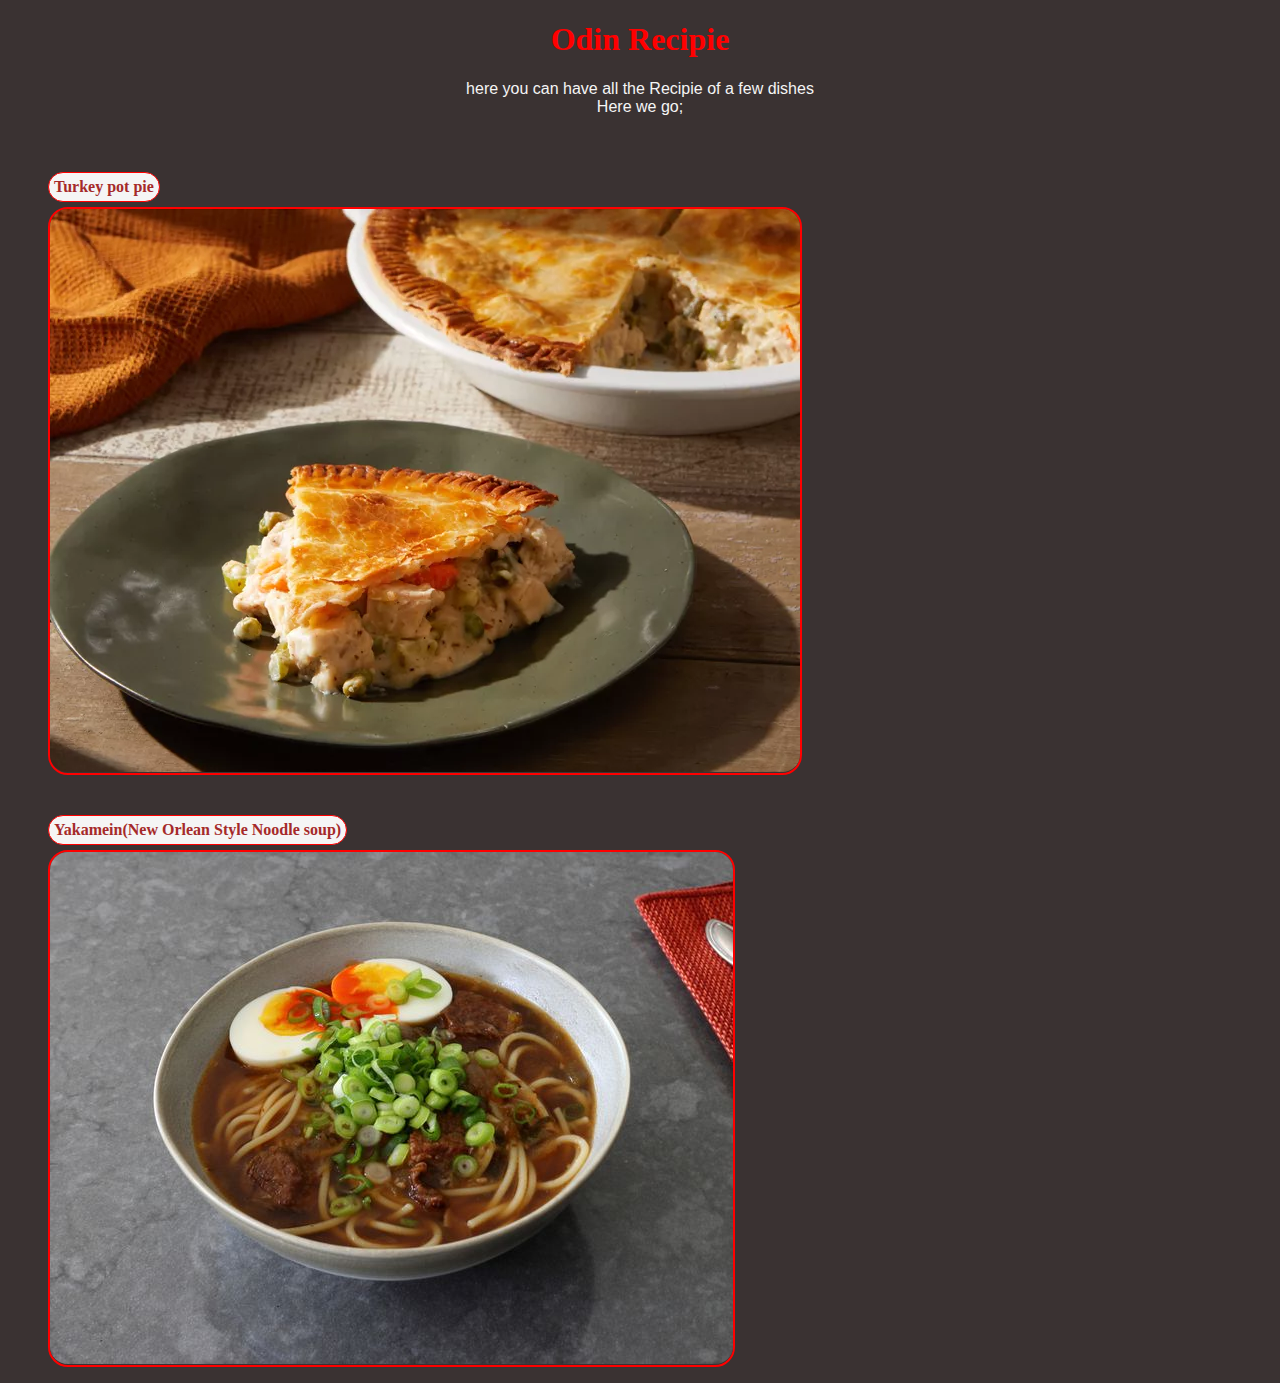
<file: index.html>
<!DOCTYPE html>
<html lang="en">
<head>
    <meta charset="UTF-8">
    <meta name="viewport" content="width=device-width, initial-scale=1.0">
    <title>Odin-recipie</title>
    <link rel="stylesheet" href="style.css">
</head>
<body> 
    
        <h1 class="title">Odin Recipie</h1>  
        <p class="introP">here you can have all the Recipie of a few dishes 
    <br> Here we go; </p>
   
    <ul class="inul">
         <li class="turkeyLink indexList"><a href="recipies/turkey-pot-pie.html" class="link">Turkey pot pie</a></li>
            <img src="images/TurkeyPotPie.jpg" alt="Turkey pot pie" class="frtImg ">
        <li class="yakameinLink indexList" ><a href="recipies/yakamein.html" class="link">Yakamein(New Orlean Style Noodle soup)</a>
        </li>
        <img src="images/Yakamein-New-Orleans-Style-Noodle-Soup.jpg" alt="Yakamein New Orleans Style Noodle Soup" class="frtImg">
       
       </ul>
    
       
   
   
    
    
</body>
</html>
</file>
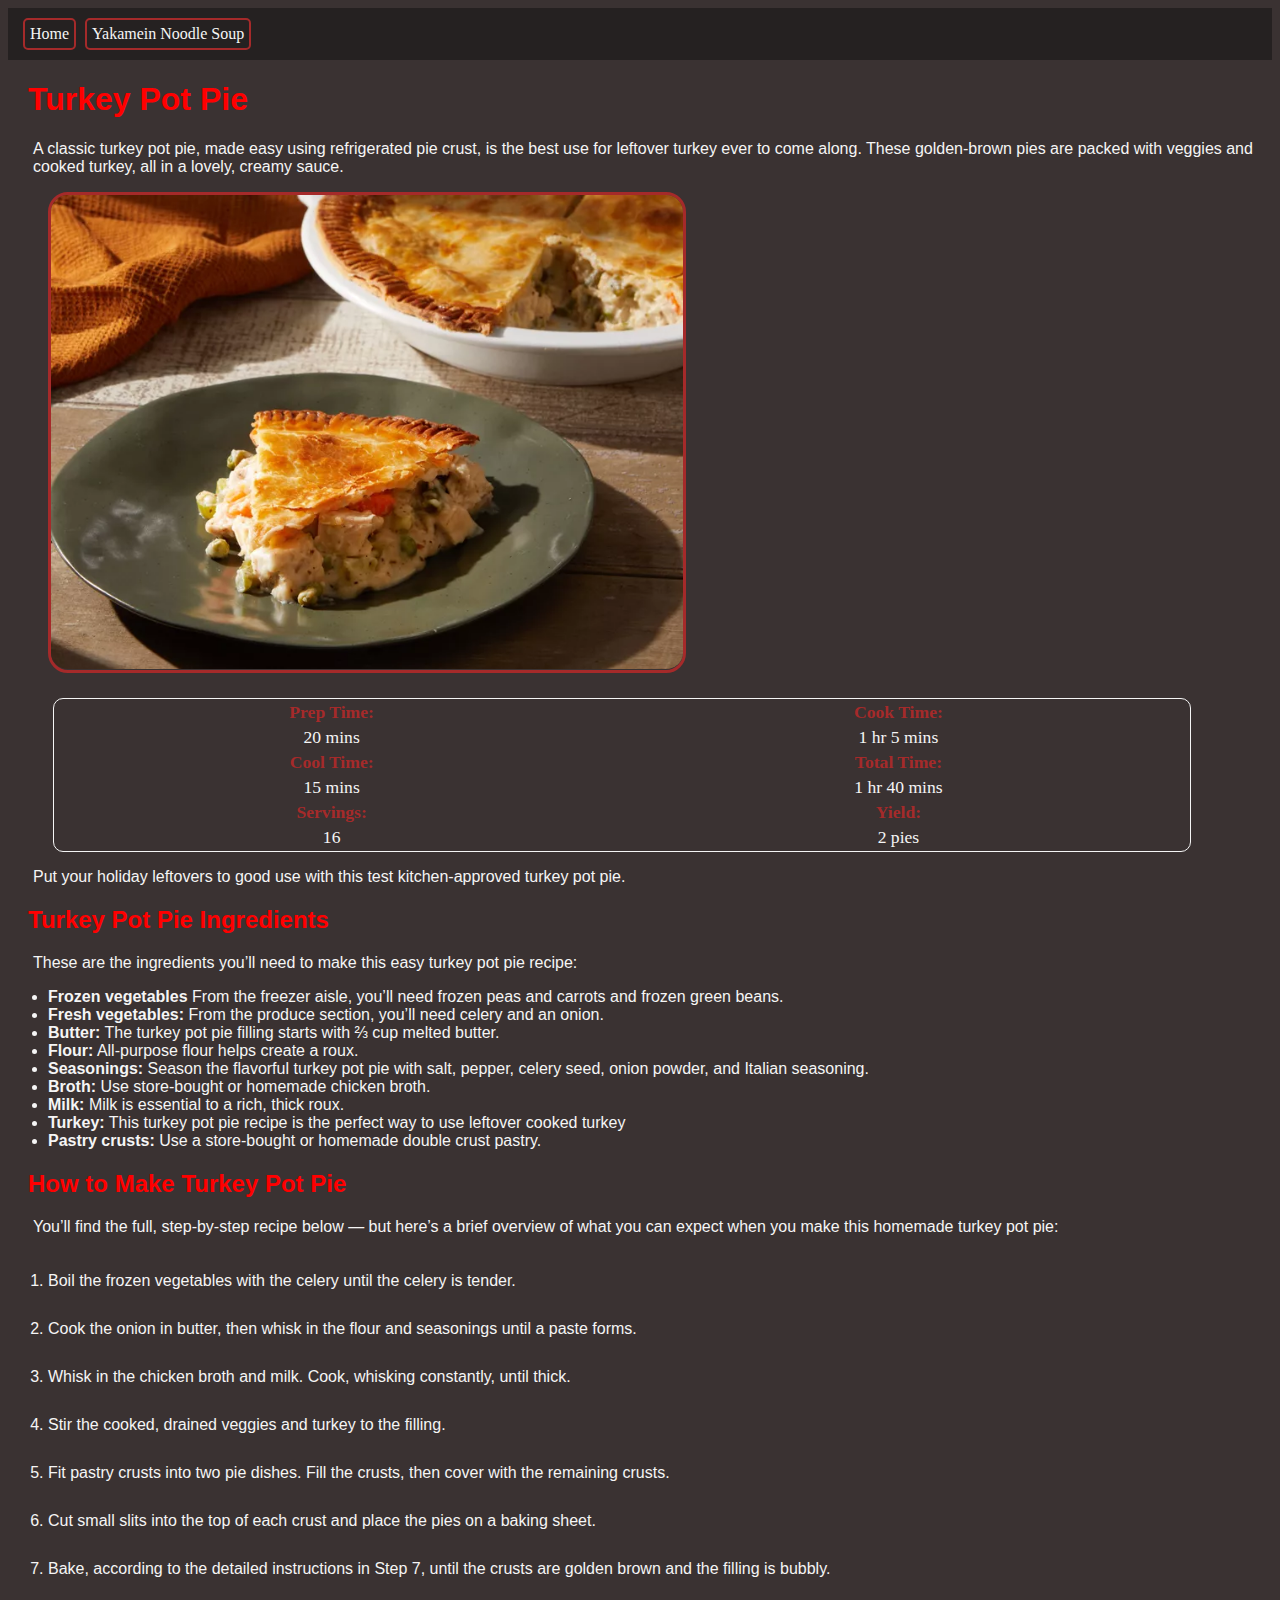
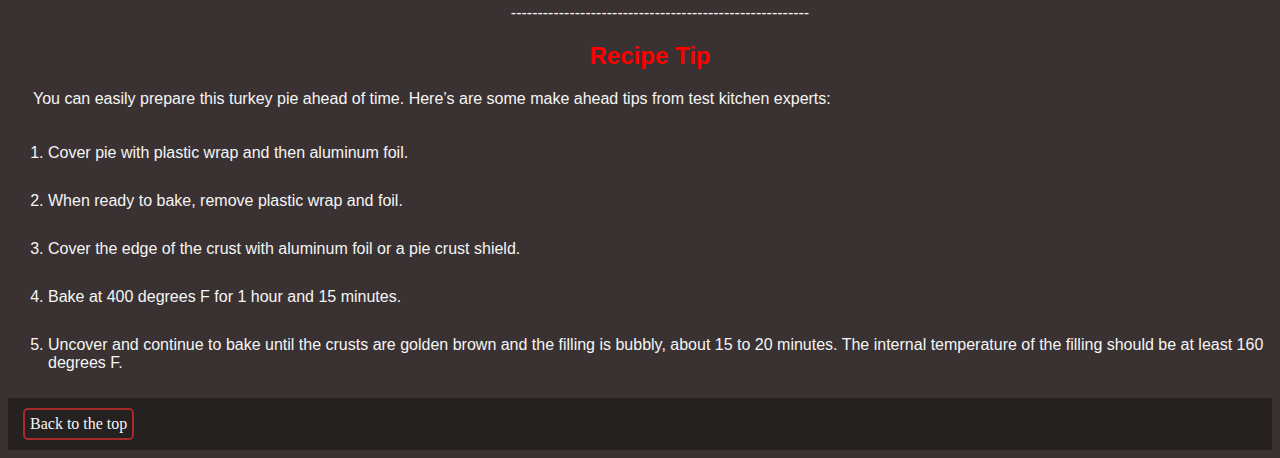
<file: recipies/turkey-pot-pie.html>
<!DOCTYPE html>
<html lang="en">
<head>
    <meta charset="UTF-8">
    <meta name="viewport" content="width=device-width, initial-scale=1.0">
    <title>Document</title>
    <link rel="stylesheet" href="../style.css">
</head>
<body class="turkeyPage">
    <nav style="background-color: #252121; padding: 10px; " id="backtotop" >
   <a href="../index.html" class="link" >Home</a>
   <a href="./yakamein.html" class="link">Yakamein Noodle Soup</a>
</nav> 
 <h1 class="turkeyTitle">Turkey Pot Pie</h1> 
 <p class="turkeyP">A classic turkey pot pie, made easy using refrigerated pie crust, is the best use for leftover turkey ever to come along. These golden-brown pies are packed with veggies and cooked turkey, all in a lovely, creamy sauce.</p> 
 <img src="../images/TurkeyPotPie.jpg" alt="Turkey pot pie" class="turkhtmlimg">
 <table class="turktable">
    <th>Prep Time:</th>
    <th>Cook Time:</th>
    <tr>
        <td>20 mins</td>
        <td>1 hr 5 mins</td>
    </tr>    
        <tr>
            <th>Cool Time:</th>
            <th>Total Time:</th>
        </tr>
        <tr>
            <td>15 mins</td>
            <td>1 hr 40 mins</td>
        </tr>
        <tr>
            <th>Servings:</th>
            <th>Yield:</th>
        </tr>
        <tr>
            <td>16</td>
            <td>2 pies</td>
        </tr>
        
    
 </table>
 <p class="turkeyP">Put your holiday leftovers to good use with this test kitchen-approved turkey pot pie. </p>
 <h2 class="turkeyTitle">Turkey Pot Pie Ingredients</h2>
 <p class="turkeyP">These are the ingredients you’ll need to make this easy turkey pot pie recipe: </p>
 <ul class="turklist">
    <li><strong>Frozen vegetables </strong>From the freezer aisle, you’ll need frozen peas and carrots and frozen green beans.</li>
    <li> <strong>Fresh vegetables:</strong> From the produce section, you’ll need celery and an onion. </li>
    <li><strong>Butter:</strong> The turkey pot pie filling starts with ⅔ cup melted butter. </li>
    <li><strong>Flour:</strong> All-purpose flour helps create a roux.</li>
    <li><strong>Seasonings:</strong> Season the flavorful turkey pot pie with salt, pepper, celery seed, onion powder, and Italian seasoning.</li>
    <li><strong>Broth:</strong> Use store-bought or homemade chicken broth. </li>
    <li><strong>Milk:</strong> Milk is essential to a rich, thick roux. </li>
    <li><strong>Turkey:</strong> This turkey pot pie recipe is the perfect way to use leftover cooked turkey</li>
    <li><strong>Pastry crusts:</strong> Use a store-bought or homemade double crust pastry.</li>
 </ul>
 <h2 class="turkeyTitle">How to Make Turkey Pot Pie</h2>
 <p class="turkeyP">You’ll find the full, step-by-step recipe below — but here’s a brief overview of what you can expect when you make this homemade turkey pot pie:</p>
 <ol class="turklist">
    <li>Boil the frozen vegetables with the celery until the celery is tender. </li>
    <li>Cook the onion in butter, then whisk in the flour and seasonings until a paste forms. </li>
    <li>Whisk in the chicken broth and milk. Cook, whisking constantly, until thick. </li>
    <li>Stir the cooked, drained veggies and turkey to the filling. </li>
    <li>Fit pastry crusts into two pie dishes. Fill the crusts, then cover with the remaining crusts.</li>
    <li>Cut small slits into the top of each crust and place the pies on a baking sheet.</li>
    <li>Bake, according to the detailed instructions in Step 7, until the crusts are golden brown and the filling is bubbly. </li>
   <p>--------------------------------------------------------<wbr></p> 
 </ol>
 <h2 class="turkeyTitle tip">Recipe Tip</h2>
 <p class="turkeyP">You can easily prepare this turkey pie ahead of time. Here’s are some make ahead tips from test kitchen experts: </p>
 <ol class="turklist">
    <li>Cover pie with plastic wrap and then aluminum foil.</li>
    <li>When ready to bake, remove plastic wrap and foil. </li>
    <li>Cover the edge of the crust with aluminum foil or a pie crust shield. </li>
    <li>Bake at 400 degrees F for 1 hour and 15 minutes. </li>
    <li>Uncover and continue to bake until the crusts are golden brown and the filling is bubbly, about 15 to 20 minutes. The internal temperature of the filling should be at least 160 degrees F.</li>
 </ol>
 <nav style="background-color: #252121; padding: 10px; " ><a href="#backtotop" class="link">Back to the top</a></nav>
</body>
</html>
</file>
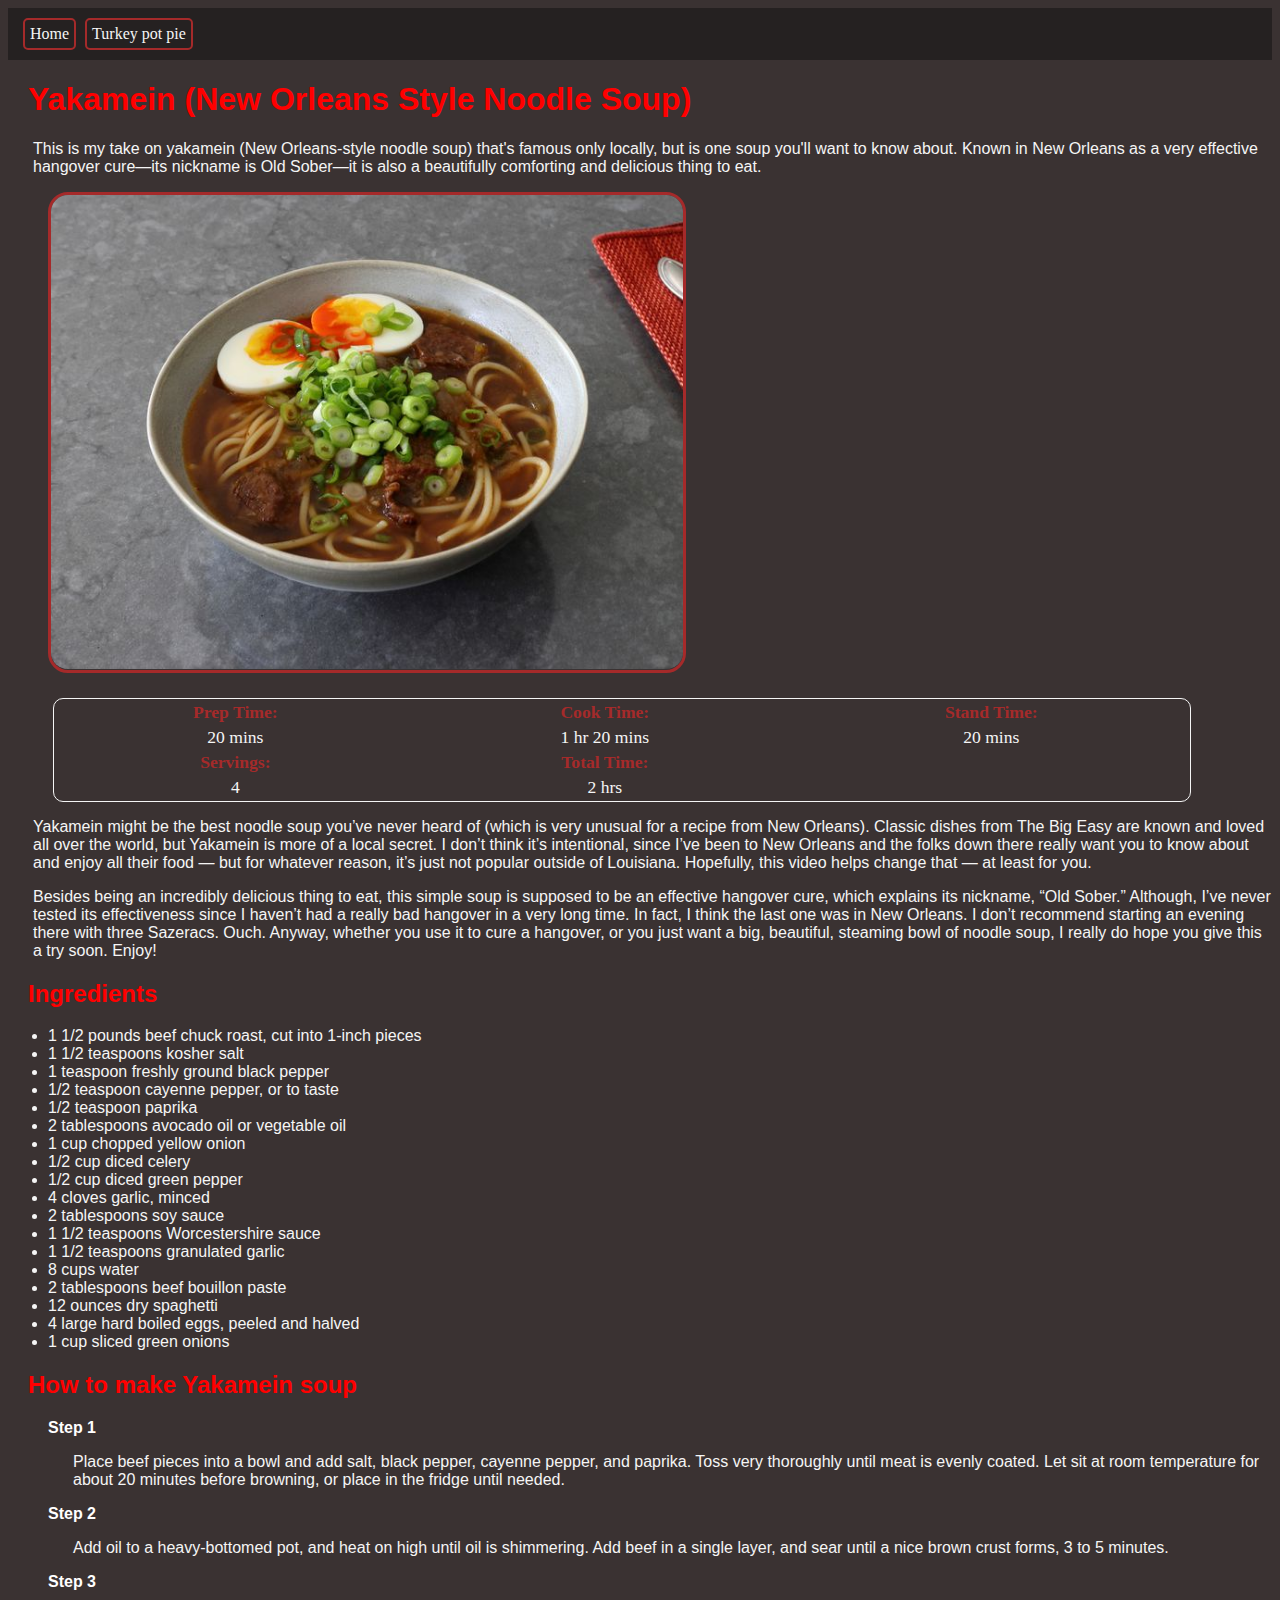
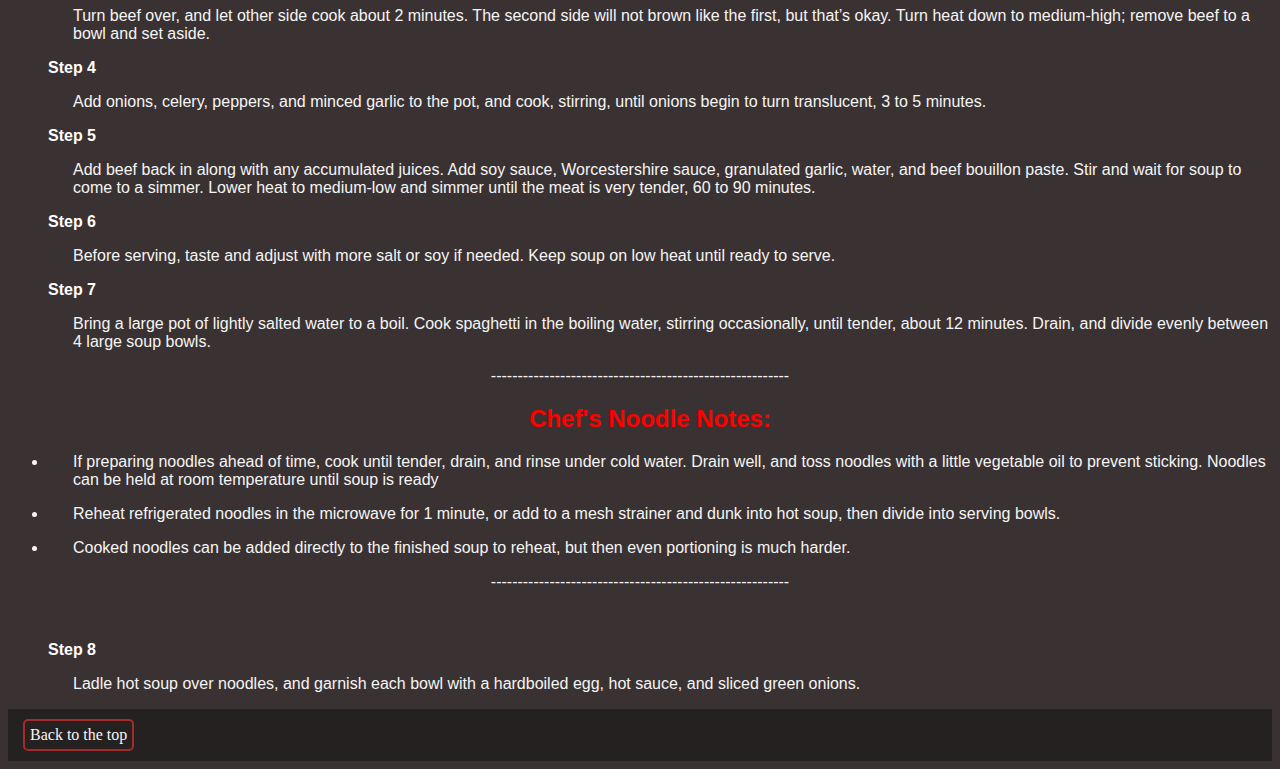
<file: recipies/yakamein.html>
<!DOCTYPE html>
<html lang="en">
<head>
    <meta charset="UTF-8">
    <meta name="viewport" content="width=device-width, initial-scale=1.0">
    <title>Yakamein-New-Orleans-Style-Noodle-Soup</title>
    <link rel="stylesheet" href="../style.css">
</head>
<body>
 <nav style="background-color: #252121; padding: 10px;" id="backtop" >
   <a href="../index.html" class="link">Home</a>
   <a href="turkey-pot-pie.html" class="link">Turkey pot pie</a>
</nav>
<h1 class="turkeyTitle">Yakamein (New Orleans Style Noodle Soup)</h1>
<p class="turkeyP">This is my take on yakamein (New Orleans-style noodle soup) that's famous only locally, but is one soup you'll want to know about. Known in New Orleans as a very effective hangover cure—its nickname is Old Sober—it is also a beautifully comforting and delicious thing to eat.</p>
<img src="../images/Yakamein-New-Orleans-Style-Noodle-Soup.jpg" alt="yakamein soup" class="turkhtmlimg"> 
 <table class="turktable">
    <th> Prep Time:</th>
    <th>Cook Time:</th>
    <th>Stand Time:</th>
    <tr>
        <td>20 mins</td>
        <td>1 hr 20 mins</td>
        <td>20 mins</td>
    </tr>    
        <tr class="td">
            <th>Servings:</th>
            <th>Total Time:</th>
        </tr>
        <tr> 
            <td>4</td>
            <td>2 hrs</td>
        </tr>
 </table>
 <p class="turkeyP">Yakamein might be the best noodle soup you’ve never heard of (which is very unusual for a recipe from New Orleans). Classic dishes from The Big Easy are known and loved all over the world, but Yakamein is more of a local secret. I don’t think it’s intentional, since I’ve been to New Orleans and the folks down there really want you to know about and enjoy all their food — but for whatever reason, it’s just not popular outside of Louisiana. Hopefully, this video helps change that — at least for you.</p>
 <p class="turkeyP">Besides being an incredibly delicious thing to eat, this simple soup is supposed to be an effective hangover cure, which explains its nickname, “Old Sober.” Although, I’ve never tested its effectiveness since I haven’t had a really bad hangover in a very long time. In fact, I think the last one was in New Orleans. I don’t recommend starting an evening there with three Sazeracs. Ouch. Anyway, whether you use it to cure a hangover, or you just want a big, beautiful, steaming bowl of noodle soup, I really do hope you give this a try soon. Enjoy! </p>
 <h2 class="turkeyTitle"> Ingredients</h2>
<ul class="turklist">
  <li>1 1/2 pounds beef chuck roast, cut into 1-inch pieces</li>
  <li>1 1/2 teaspoons kosher salt</li>
  <li>1 teaspoon freshly ground black pepper</li>
  <li>1/2 teaspoon cayenne pepper, or to taste</li>
  <li>1/2 teaspoon paprika</li>
  <li>2 tablespoons avocado oil or vegetable oil</li>
  <li>1 cup chopped yellow onion</li>
  <li>1/2 cup diced celery</li>
  <li>1/2 cup diced green pepper</li>
  <li>4 cloves garlic, minced</li>
  <li>2 tablespoons soy sauce</li>
  <li>1 1/2 teaspoons Worcestershire sauce</li>
 <li>1 1/2 teaspoons granulated garlic</li>
 <li>8 cups water</li>
 <li>2 tablespoons beef bouillon paste</li>
 <li>12 ounces dry spaghetti</li>
 <li>4 large hard boiled eggs, peeled and halved</li>
 <li>1 cup sliced green onions</li>
</ul> 
<h2 class="turkeyTitle">How to make Yakamein soup</h2>
<ul class="turklist yakprod">
  <li><strong>Step 1</strong>
    <p class="turkeyP">Place beef pieces into a bowl and add salt, black pepper, cayenne pepper, and paprika. Toss very thoroughly until meat is evenly coated. Let sit at room temperature for about 20 minutes before browning, or place in the fridge until needed.</p>
  </li>
  <li>
    <strong>Step 2</strong> <p class="turkeyP">Add oil to a heavy-bottomed pot, and heat on high until oil is shimmering. Add beef in a single layer, and sear until a nice brown crust forms, 3 to 5 minutes. 
</p>
  </li>
  <li>
    <strong>Step 3</strong> <p class="turkeyP">Turn beef over, and let other side cook about 2 minutes. The second side will not brown like the first, but that’s okay. Turn heat down to medium-high; remove beef to a bowl and set aside.</p>
  </li>
  <li>
    <strong>Step 4</strong><p class="turkeyP">Add onions, celery, peppers, and minced garlic to the pot, and cook, stirring, until onions begin to turn translucent, 3 to 5 minutes. </p>
  </li>
  <li><strong>Step 5</strong><p class="turkeyP">Add beef back in along with any accumulated juices. Add soy sauce, Worcestershire sauce, granulated garlic, water, and beef bouillon paste. Stir and wait for soup to come to a simmer. Lower heat to medium-low and simmer until the meat is very tender, 60 to 90 minutes.</p></li>
  <li>
    <strong>Step 6</strong> <p class="turkeyP">Before serving, taste and adjust with more salt or soy if needed. Keep soup on low heat until ready to serve.</p>
  </li>
  <li>
<strong>Step 7</strong> <p class="turkeyP">Bring a large pot of lightly salted water to a boil. Cook spaghetti in the boiling water, stirring occasionally, until tender, about 12 minutes. Drain, and divide evenly between 4 large soup bowls.</p>
  </li>
</ul>
<p>--------------------------------------------------------<wbr></p>
<h2 class="turkeyTitle tip">Chef's Noodle Notes:</h2>
<p class="turkeyP">
  <ul>
    <li class="turklist"> <p class="turkeyP yakk">If preparing noodles ahead of time, cook until tender, drain, and rinse under cold water. Drain well, and toss noodles with a little vegetable oil to prevent sticking. Noodles can be held at room temperature until soup is ready</p></li>
    <li class="turklist"> <p class="turkeyP yakk">Reheat refrigerated noodles in the microwave for 1 minute, or add to a mesh strainer and dunk into hot soup, then divide into serving bowls.</p></li>
    <li class="turklist">
     <p class="turkeyP yakk">Cooked noodles can be added directly to the finished soup to reheat, but then even portioning is much harder.</p> 
    </li>
  </ul>
<p>--------------------------------------------------------<wbr></p>
<br>
<ul class="turklist yakprod">
  <li>
    <strong>Step 8</strong> <p class="turkeyP">Ladle hot soup over noodles, and garnish each bowl with a hardboiled egg, hot sauce, and sliced green onions.

</p>
  </li>
</ul>
<nav style="background-color: #252121; padding: 10px; "><a href="#backtop" class="link">Back to the top</a></nav>
</body>
</html>
</file>
<file: style.css>
.indexList {
    padding-bottom: 05px;
    padding-top: 40px;
    list-style: none;
}
.frtImg {
 padding-bottom: 1px;
max-width: 70%;
 border: 2px solid red; 
 height: auto;
 display: block;
 border-radius: 20px;
 

}

ul li a{
    color: brown;
    text-decoration: none;
    font-weight: 900;
    background-color: whitesmoke;
    width: fit-content;
    border-radius: 30px;
    border: 1px solid red ;
    list-style: none;
    text-size-adjust: 60%;
}
ul li a:hover {
    color: black;
    background-color: red;
} 
.title {
    
    font-weight: bold;
    color: red ;
    font-family: fantasy;
    text-align: center;
}
body {
    background-color: #3a3232;
    color: whitesmoke;

}
P {
    font-family: Verdana, Geneva, Tahoma, sans-serif;
    text-align: center;
}
nav a {
    color: whitesmoke;
    text-decoration: none;
    border: 2px solid brown;
    border-radius: 5px;
    margin-left: 5px;
}
.turkeyTitle {
    color: red;
    font-family: fantasy, Geneva, Tahoma, sans-serif;
    margin-left: 20px;
}
nav a:hover{
    color: black;
    background-color: brown;
}
.turkeyP{
    text-align: left;
    margin-left: 25px;
    text-decoration: none;
    color: whitesmoke;
}
.turkhtmlimg{
    padding-bottom: 1px;
max-width: 50%;
 border: 3px solid brown; 
 height: auto;
 display: block;
 border-radius: 20px;
 margin-left: 40px;
}
.turktable{
    border: 1px solid whitesmoke;
    color: whitesmoke;
    width: 90%;
    margin-left: 45px;
    margin-top: 25px;
    font-family: cursive;
    font-size: 110%;
    border-radius: 10px;
}
td{
    text-align: center;
}
th{
    font-weight: bolder;
    color: brown;
}
 .turklist{
    font-family: Verdana, Geneva, Tahoma, sans-serif;
    
}
.tip {
    text-align: center;
}
ol li {
    padding-bottom: 10px;
    padding-top: 20px; 
}
.yakprod{
    list-style: none;
    color: white;
}
.link{
   display:inline-block;
    height: max-content;
    padding: 5px;
    
}
</file>
